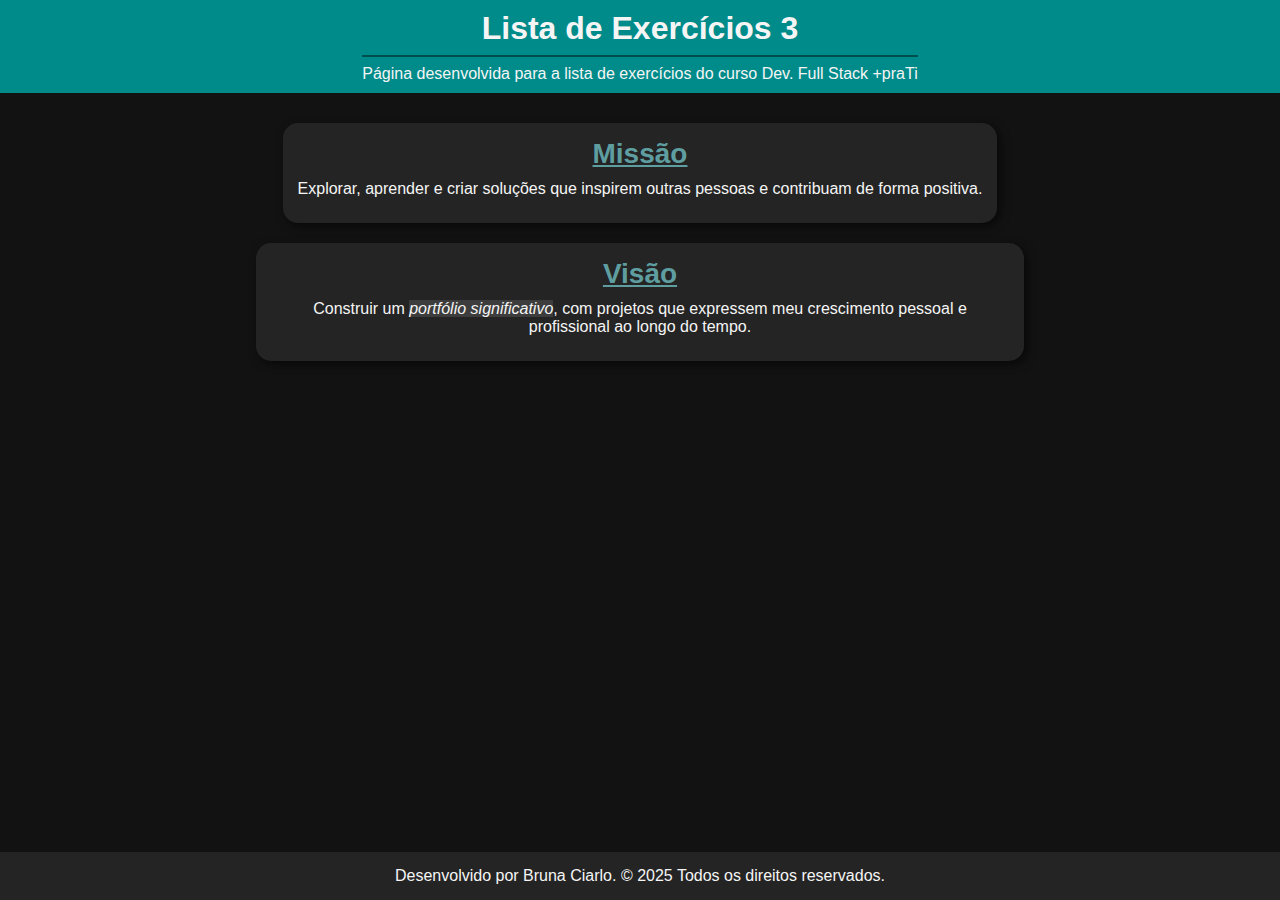
<file: index.html>
<!DOCTYPE html>
<html lang="en">
<head>
    <meta charset="UTF-8">
    <meta name="viewport" content="width=device-width, initial-scale=1.0">
    <link rel="stylesheet" href="styles.css">
    <title>Index</title>
</head>
<body>
    <header>
        <h1>Lista de Exercícios 3</h1>
        <p id="importante">Página desenvolvida para a lista de exercícios do curso Dev. Full Stack +praTi</p>
    </header>
    <main>
        <section id="missao">
            <h2>Missão</h2>
            <p>Explorar, aprender e criar soluções que inspirem outras pessoas e contribuam de forma positiva.</p>
        </section>

        <section id="visao">
            <h2>Visão</h2>
            <p>Construir um <span class="destaque">portfólio significativo</span>, com projetos que expressem meu crescimento pessoal e profissional ao longo do tempo.</p>
        </section>
    </main>

    <footer>
        <p>Desenvolvido por Bruna Ciarlo. &copy; 2025 Todos os direitos reservados.</p>
    </footer>
</body>
</html>
</file>
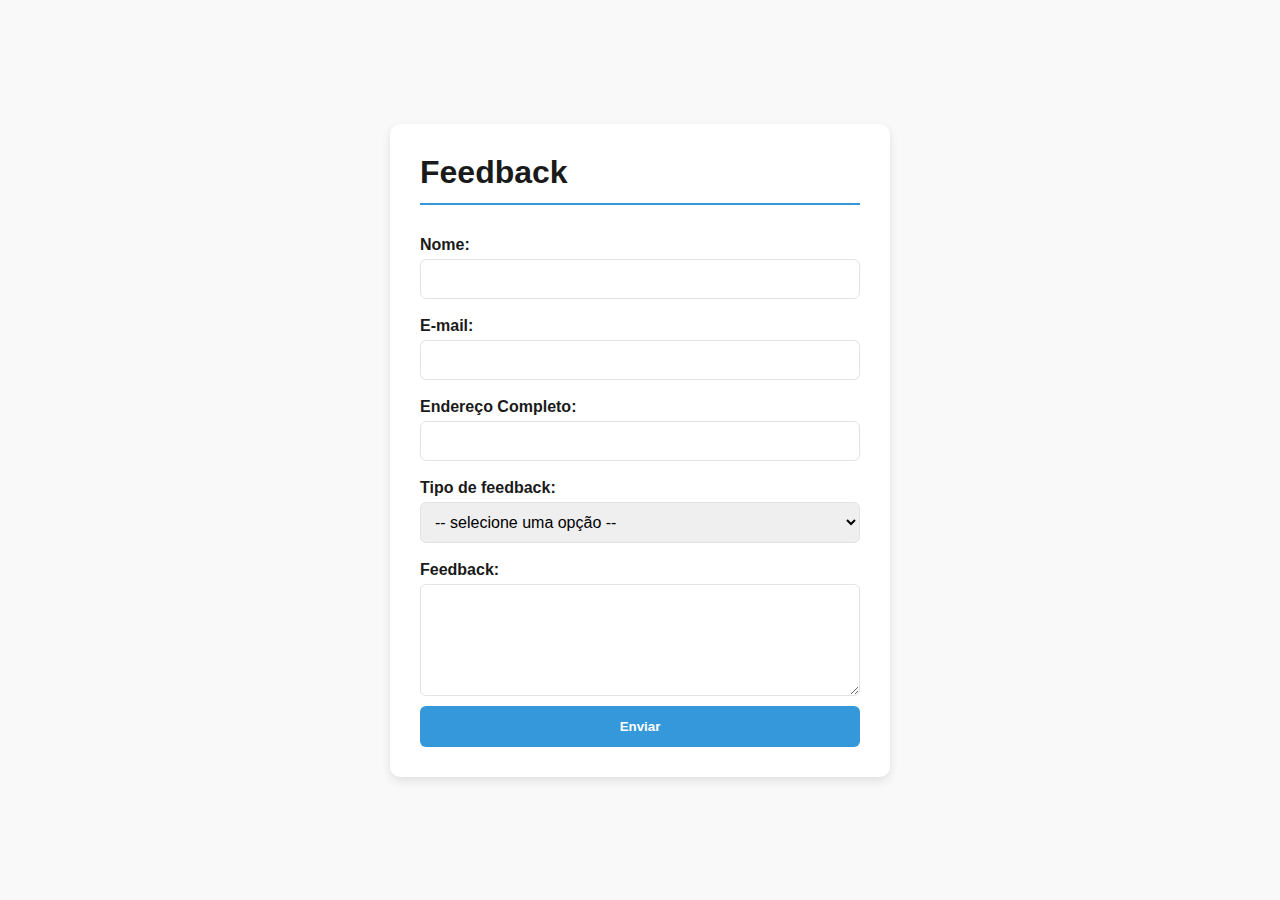
<file: feedback.html>
<!DOCTYPE html>
<html lang="en">
<head>
    <meta charset="UTF-8">
    <meta name="viewport" content="width=device-width, initial-scale=1.0">
    <link rel="stylesheet" href="style-feedback.css">
    <title>Formulário Feedback</title>
</head>
<body>
    <form action="#">
        <h1>Feedback</h1>

        <label for="nome">Nome:</label>
        <input type="text" id="nome" required>

        <label for="email">E-mail:</label>
        <input type="email" name="email" id="email" required>

        <label for="endereco">Endereço Completo:</label>
        <input type="text" id="endereco">

        <label for="tipo-feedback">Tipo de feedback:</label>
        <select name="tipo-feedback" id="tipo-feedback" required>
            <option disabled selected value> -- selecione uma opção --</option>
            <option value="fdb-elogio">Elogio</option>
            <option value="fdb-sugestao">Sugestão</option>
            <option value="fdb-critica">Crítica</option>
        </select>

        <label for="feedback">Feedback:</label>
        <textarea name="feedback" id="feedback" rows="5" required></textarea>

        <input type="submit" value="Enviar">
    </form>
</body>
</html>
</file>
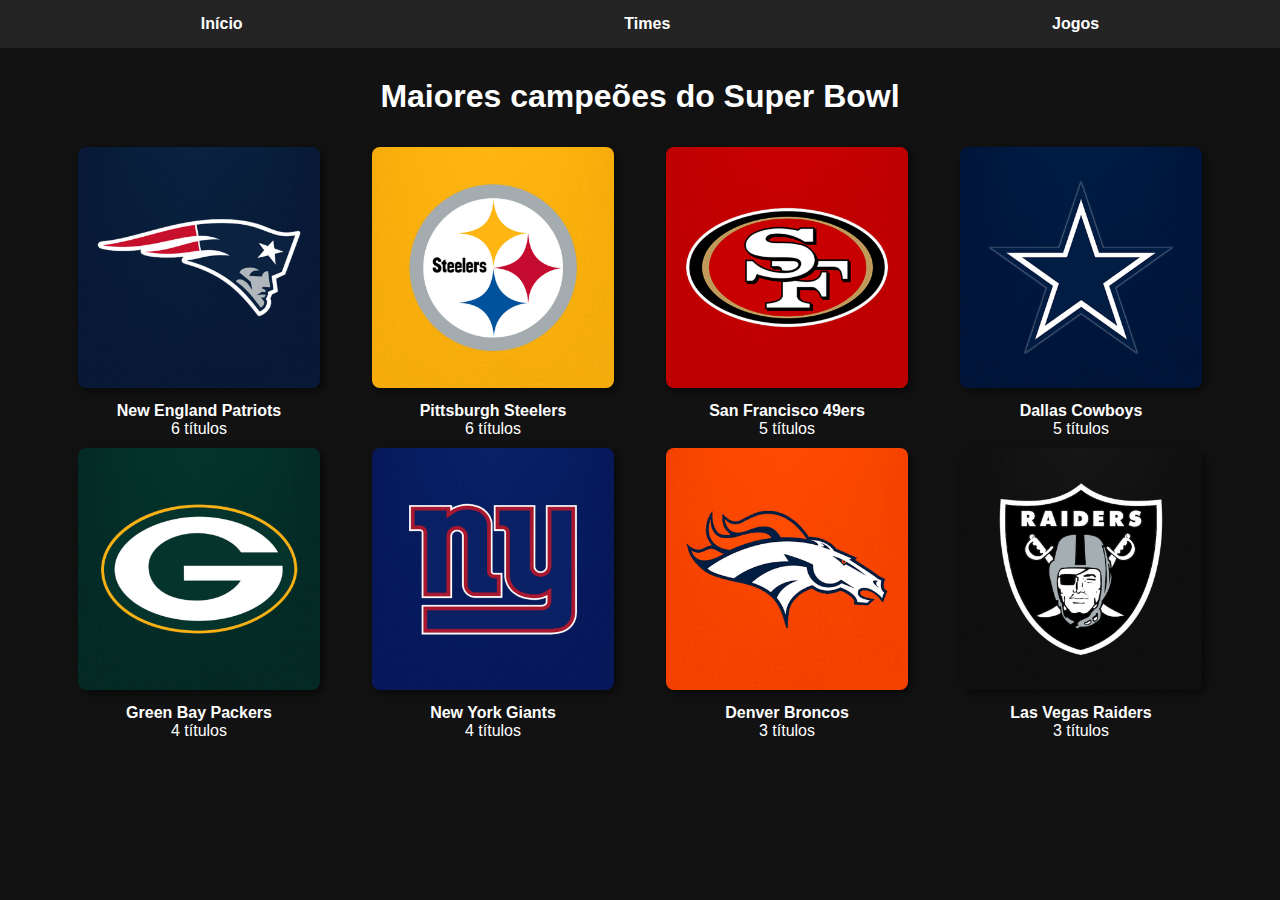
<file: galeria.html>
<!DOCTYPE html>
<html lang="en">
<head>
    <meta charset="UTF-8">
    <meta name="viewport" content="width=device-width, initial-scale=1.0">
    <link rel="stylesheet" href="style-galeria.css">
    <title>Galeria</title>
</head>
<body>
    <div class="hamburguer" id="hamburguer">☰</div>

    <nav class="menu" id="menu">
        <a href="#">Início</a>
        <a href="#">Times</a>
        <a href="#">Jogos</a>
    </nav>

    <h1>Maiores campeões do Super Bowl</h1>
    <div class="container">
        <div class="galeria">
            <figure>
                <img src="assets/patriots.jpg" alt="Logo Patriots">
                <figcaption>New England Patriots <br> <span class="quantidade"> 6 títulos</span></figcaption>
            </figure>
            <figure>
                <img src="assets/steelers.jpg" alt="Logo Steelers">
                <figcaption>Pittsburgh Steelers <br> <span class="quantidade"> 6 títulos</span></figcaption>
            </figure>
            <figure>
                <img src="assets/49ers.jpg" alt="Logo 49ers">
                <figcaption>San Francisco 49ers <br> <span class="quantidade"> 5 títulos</span></figcaption>
            </figure>
            <figure>
                <img src="assets/cowboys.jpg" alt="Logo Cowboys">
                <figcaption>Dallas Cowboys <br> <span class="quantidade"> 5 títulos</span> </figcaption>
            </figure>
            <figure>
                <img src="assets/packers.jpg" alt="Logo Packers">
                <figcaption>Green Bay Packers <br> <span class="quantidade"> 4 títulos</span></figcaption>
            </figure>
            <figure>
                <img src="assets/giants.jpg" alt="Logo Giants">
                <figcaption>New York Giants <br> <span class="quantidade"> 4 títulos</span></figcaption>
            </figure>
            <figure>
                <img src="assets/broncos.jpg" alt="Logo Broncos">
                <figcaption>Denver Broncos <br> <span class="quantidade"> 3 títulos</span></figcaption>
            </figure>
            <figure>
                <img src="assets/raiders.jpg" alt="Logo Raiders">
                <figcaption>Las Vegas Raiders <br> <span class="quantidade"> 3 títulos</span></figcaption>
            </figure>
        </div>
    </div>

    <script>
        const hamburguer = document.getElementById('hamburguer');
        const menu = document.getElementById('menu');

        hamburguer.addEventListener('click', () => {
            menu.classList.toggle('aberto');
        });
  </script>
</body>
</html>
</file>
<file: styles.css>
*{
    margin: 0px;
    padding: 0px;
    box-sizing: border-box;
    font-family: Arial, Helvetica, sans-serif;
}

body{
    height: 100vh;
    background-color: #121212;
    color: whitesmoke;
}

header{
    background-color: darkcyan;
    padding: 10px;
    display: flex;
    flex-direction: column;
    align-items: center;
}

header > h1{
    margin-bottom: 8px;
}

main{
    display: flex;
    flex-direction: column;
    align-items: center;
    justify-self: center;
    margin-top: 30px;
    max-width: 60%;
}

section{
    padding: 15px;
    display: flex;
    flex-direction: column;
    align-items: center;
    margin-bottom: 20px;
    background-color: #242424;
    box-shadow: 3px 3px 10px rgba(0, 0, 0, 0.596);
    border-radius: 15px;
}

section > h2{
    margin-bottom: 10px;
    color: cadetblue;
    font-size: 28px;
    text-decoration: underline;
}

section > p{
    text-align: center;
    margin-bottom: 10px;
}

section:hover{
    transform: scale(102%);
    cursor: default;
}

.destaque{
    font-style: italic;
    background-color: #3d3d3d;
}

#importante{
    border-top: 2px solid rgb(0, 78, 78);
    padding-top: 8px;
}

footer{
    background-color: #242424;
    display: flex;
    position: fixed;
    width: 100vw;
    justify-content: center;
    bottom: 0px;
    padding: 15px;
}
</file>
<file: style-feedback.css>
* {
    margin: 0;
    padding: 0;
    box-sizing: border-box;
    font-family: Arial, Helvetica, sans-serif;
}

body {
    background-color: #f9f9f9;
    color: #1a1a1a;
    display: flex;
    justify-content: center;
    align-items: center;
    min-height: 100vh;
}

h1{
    margin-bottom: 13px;
    padding-bottom: 12px;
    border-bottom: 2px solid #3498db;
}

form {
    background-color: white;
    padding: 30px;
    border-radius: 10px;
    box-shadow: 0 4px 10px rgba(0, 0, 0, 0.1);
    width: 100%;
    max-width: 500px;
    display: flex;
    flex-direction: column;
    gap: 5px;
}

label {
    font-weight: bold;
    margin-top: 13px;
}

input[type="text"],
input[type="email"],
select,
textarea {
    padding: 10px;
    border: 1px solid #e2e2e2;
    border-radius: 6px;
    font-size: 16px;
    width: 100%;
}

input[type="submit"] {
    background-color: #3498db;
    color: white;
    font-weight: bold;
    border: none;
    margin-top: 5px;
    padding: 13px;
    border-radius: 6px;
    cursor: pointer;
    transition: background-color 0.2s ease;
}

input[type="submit"]:hover {
    background-color: #175c8a;
}
</file>
<file: style-galeria.css>
*{
    margin: 0;
    padding: 0;
    font-family: Arial, Helvetica, sans-serif;
}

body{
    background-color: #121212;
    color: white;
    font-weight: bold;
}

.hamburguer{
    display: none;
    font-size: 25px;
    cursor: pointer;
    background: #242424;
    color: white;
    padding: 5px 15px 9px 15px;
}

.menu{
    width: 100%;
    background-color: #242424;
    display: flex;
    justify-content: space-around;
    padding: 15px 10px;
}

.menu > a{
    color: white;
    text-decoration: none;
}

.menu > a:hover{
    color: dodgerblue;
}

h1{
    text-align: center;
    margin: 30px 10px 0 10px;
}

.container {
    display: flex;
    justify-content: center;
    padding: 2rem;
    flex-wrap: wrap;
    margin: 0 25px;
}

.galeria {
    display: grid;
    grid-template-columns: repeat(4, 1fr);
    gap: 10px;
}

figure {
    text-align: center;
    margin: 0;
}

figure:hover{
    transform: scale(102%);
    cursor: default;
}

img {
    width: 95%;
    height: auto;
    border-radius: 8px;
    box-shadow: 3px 3px 10px rgba(0, 0, 0, 0.596);
}

figcaption{
    margin-top: 10px;
}

span{
    font-weight: normal;
}

/* Responsividade */
@media (min-width: 1025px) {
    img{
        width: 85%;
    }
}

@media (max-width: 1024px) {
    .galeria {
        grid-template-columns: repeat(3, 1fr);
    }
}

@media (max-width: 768px) {
    .galeria {
        grid-template-columns: repeat(2, 1fr);
    }
}


@media (max-width: 600px) {
    .menu {
        position: fixed;
        flex-direction: column;
        align-items: flex-start;
        background-color: #242424;
        padding: 10px 15px;
        transform: translateX(-100%);
    }

    .menu.aberto {
        transform: translateX(0);
        transition: transform 0.3s ease;
    }

    .menu a {
        display: block;
        margin: 10px 0;
        font-size: 19px;
    }
    
    .hamburguer {
        display: block;
    }
}


@media (max-width: 480px) {
    .galeria {
        grid-template-columns: 1fr;
    }
}
</file>
